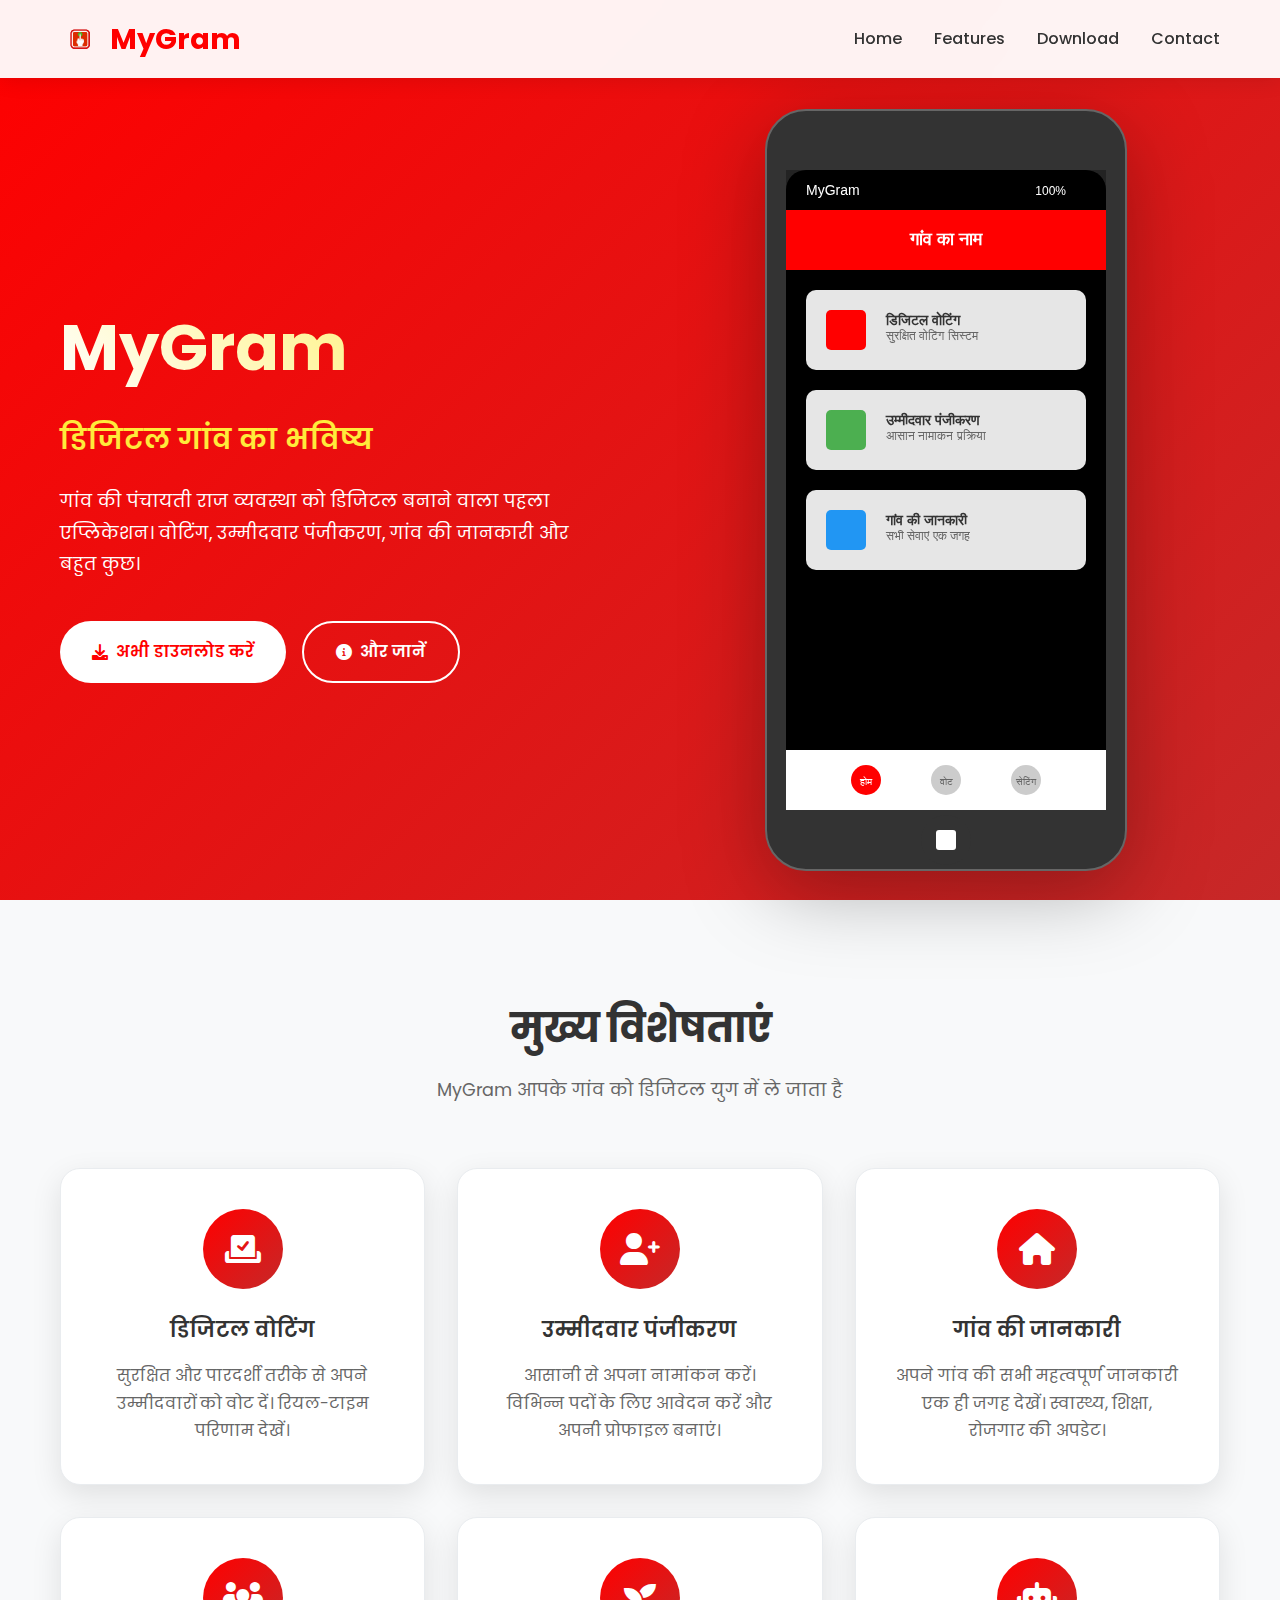
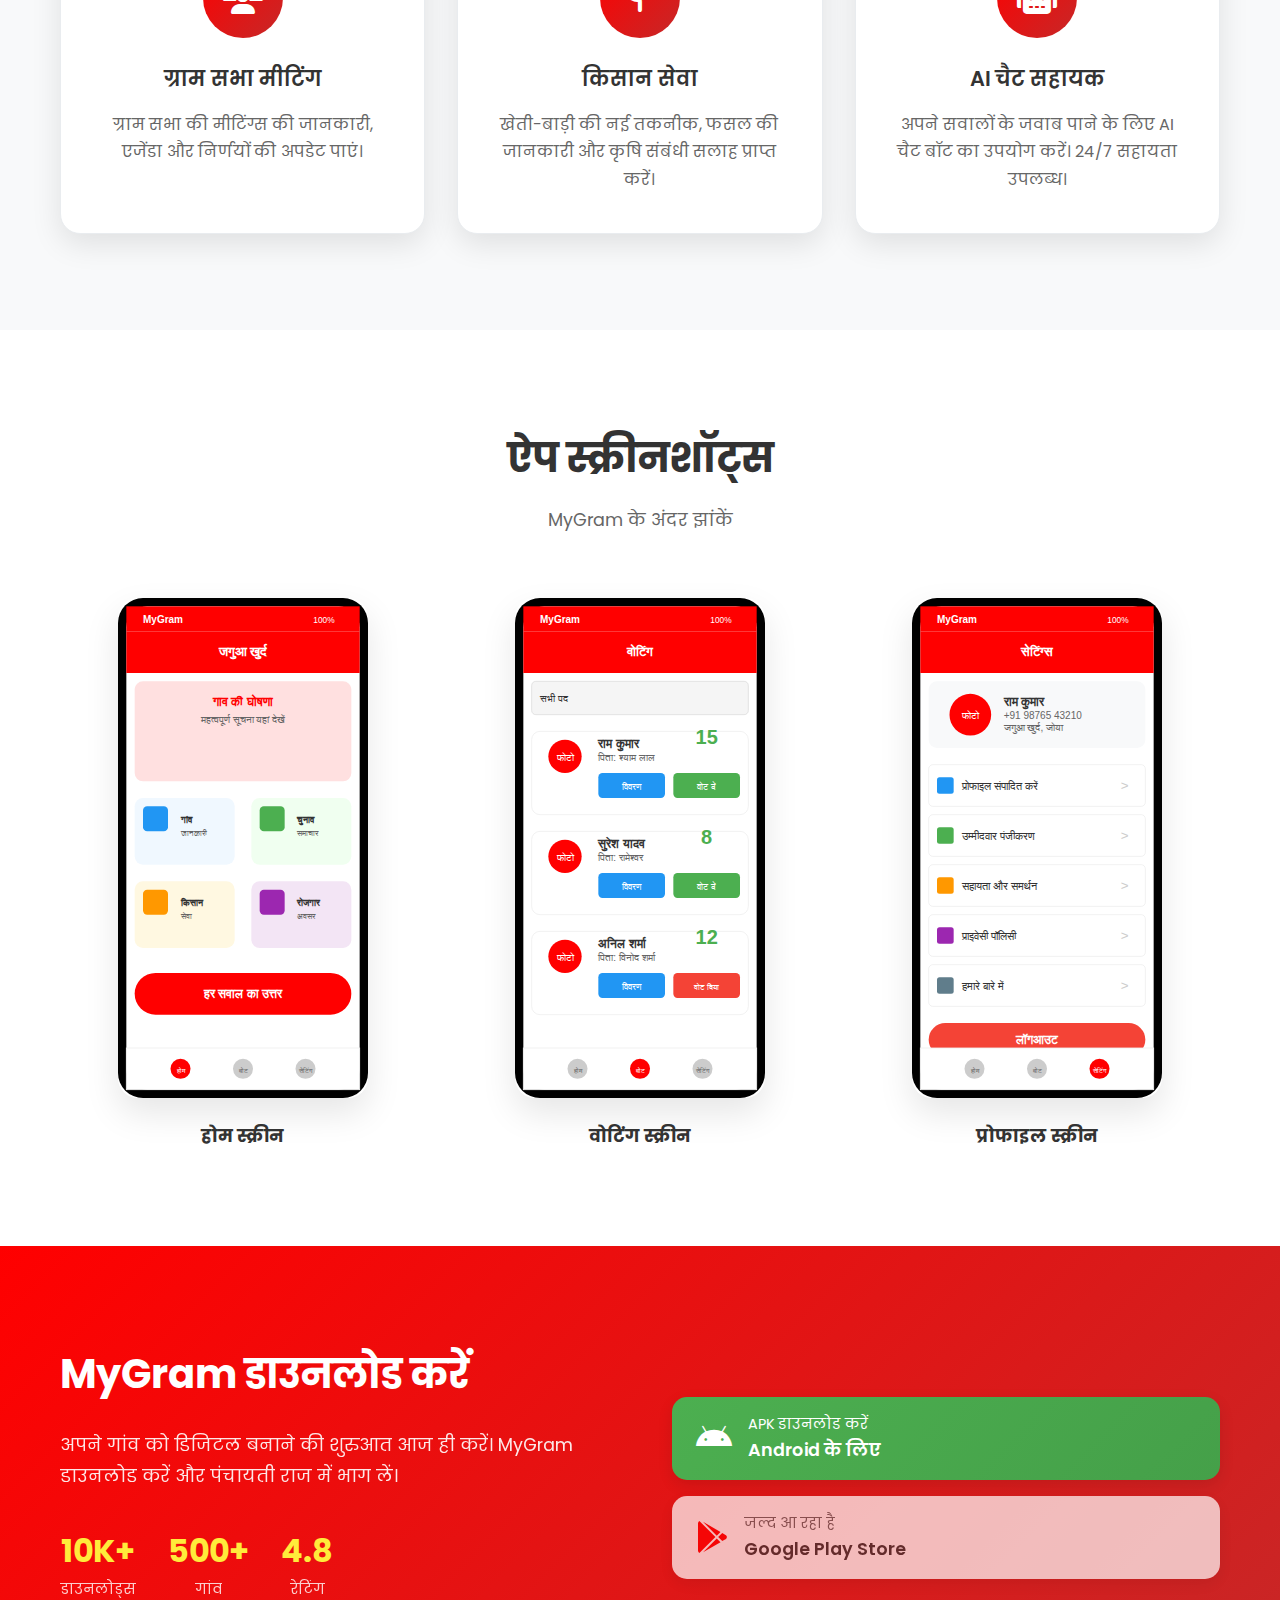
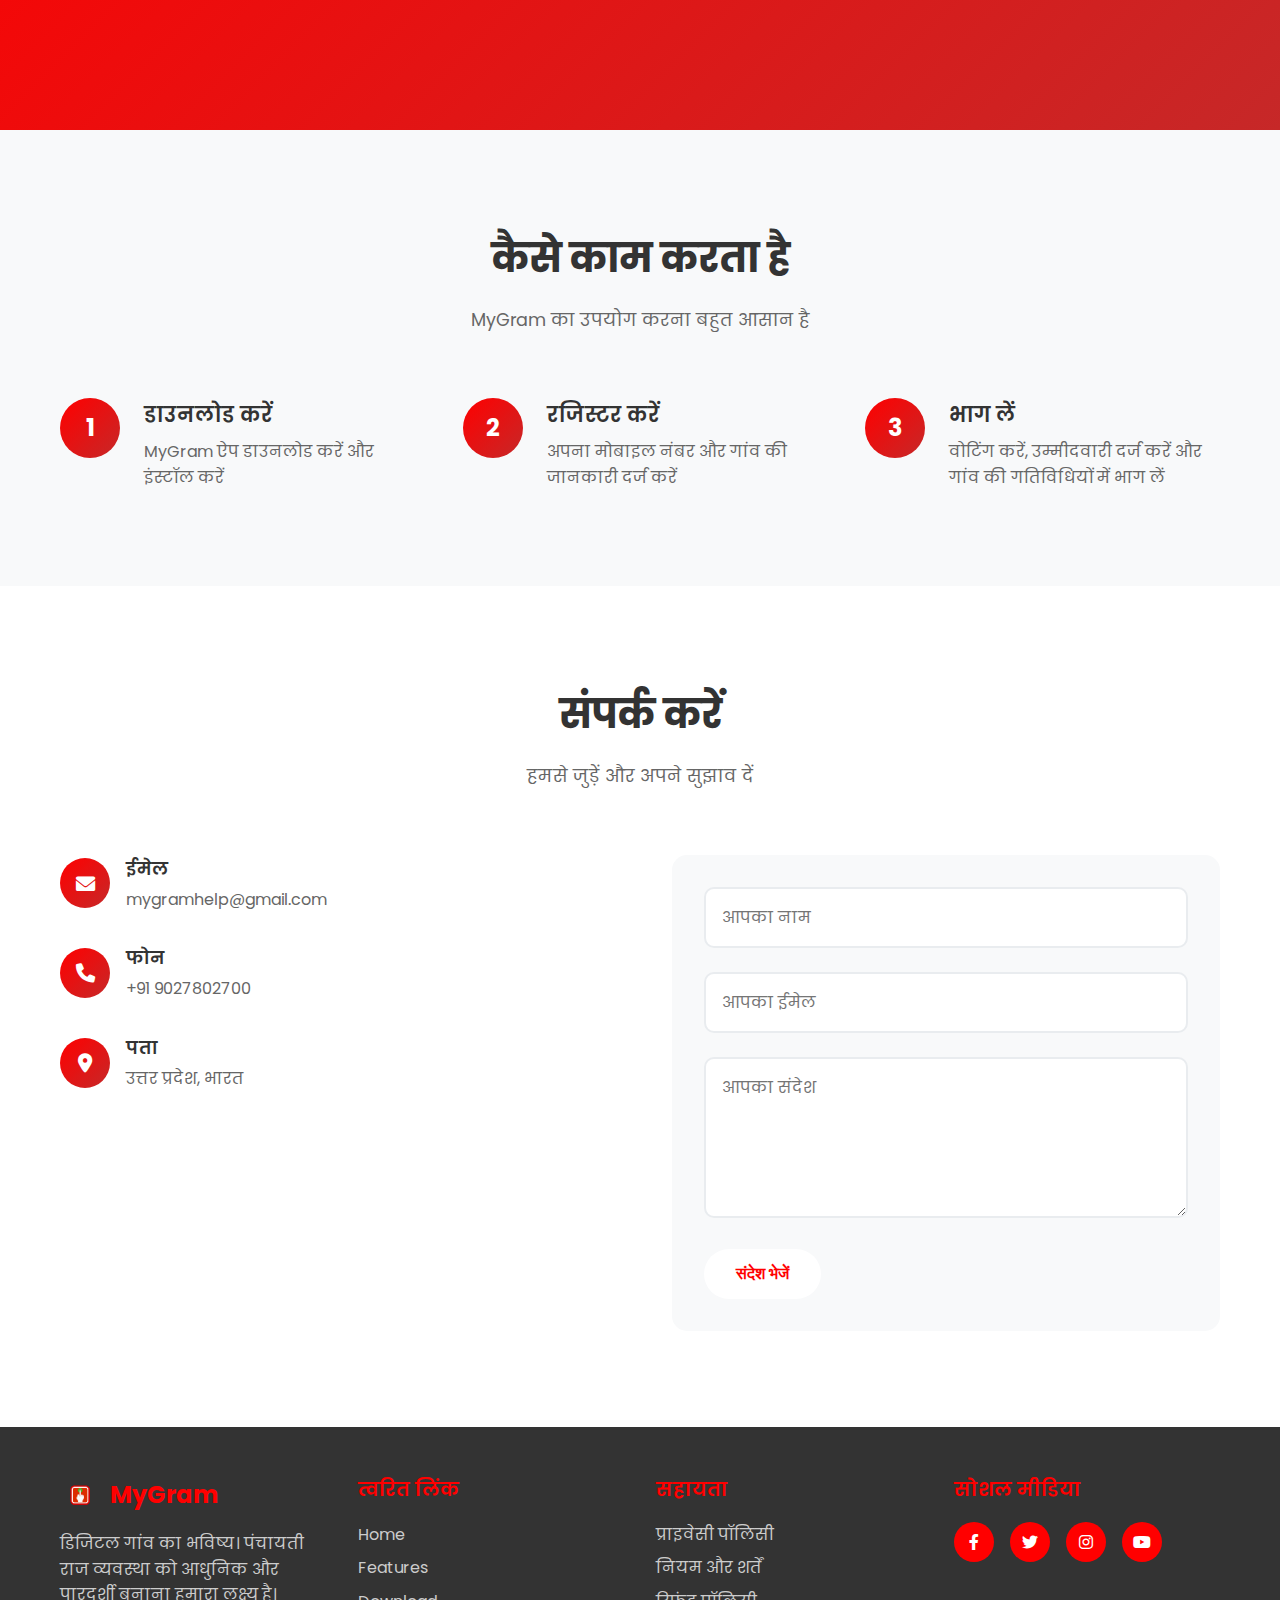
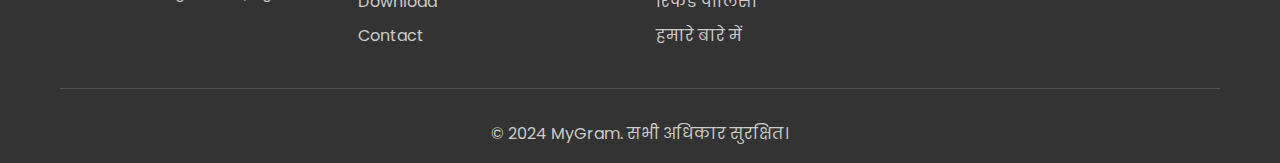
<file: index.html>
<!DOCTYPE html>
<html lang="hi">
<head>
    <meta charset="UTF-8">
    <meta name="viewport" content="width=device-width, initial-scale=1.0">
    <title>MyGram - डिजिटल गांव का भविष्य</title>
    <link rel="stylesheet" href="styles.css">
    <link href="https://cdnjs.cloudflare.com/ajax/libs/font-awesome/6.0.0/css/all.min.css" rel="stylesheet">
    <link href="https://fonts.googleapis.com/css2?family=Poppins:wght@300;400;500;600;700&display=swap" rel="stylesheet">
</head>
<body>
    <!-- Header -->
    <header class="header">
        <nav class="navbar">
            <div class="nav-container">
                <div class="nav-logo">
                    <img src="assets/logo.png" alt="MyGram Logo" class="logo-img">
                    <span class="logo-text">MyGram</span>
                </div>
                <ul class="nav-menu">
                    <li class="nav-item">
                        <a href="#home" class="nav-link">Home</a>
                    </li>
                    <li class="nav-item">
                        <a href="#features" class="nav-link">Features</a>
                    </li>
                    <li class="nav-item">
                        <a href="#download" class="nav-link">Download</a>
                    </li>
                    <li class="nav-item">
                        <a href="#contact" class="nav-link">Contact</a>
                    </li>
                </ul>
                <div class="hamburger">
                    <span class="bar"></span>
                    <span class="bar"></span>
                    <span class="bar"></span>
                </div>
            </div>
        </nav>
    </header>

    <!-- Hero Section -->
    <section id="home" class="hero">
        <div class="hero-container">
            <div class="hero-content">
                <h1 class="hero-title">MyGram</h1>
                <h2 class="hero-subtitle">डिजिटल गांव का भविष्य</h2>
                <p class="hero-description">
                    गांव की पंचायती राज व्यवस्था को डिजिटल बनाने वाला पहला एप्लिकेशन। 
                    वोटिंग, उम्मीदवार पंजीकरण, गांव की जानकारी और बहुत कुछ।
                </p>
                <div class="hero-buttons">
                    <a href="#download" class="btn btn-primary">
                        <i class="fas fa-download"></i>
                        अभी डाउनलोड करें
                    </a>
                    <a href="#features" class="btn btn-secondary">
                        <i class="fas fa-info-circle"></i>
                        और जानें
                    </a>
                </div>
            </div>
            <div class="hero-image">
                <img src="assets/phone-mockup.svg" alt="MyGram App" class="phone-mockup">
            </div>
        </div>
    </section>

    <!-- Features Section -->
    <section id="features" class="features">
        <div class="container">
            <div class="section-header">
                <h2 class="section-title">मुख्य विशेषताएं</h2>
                <p class="section-subtitle">MyGram आपके गांव को डिजिटल युग में ले जाता है</p>
            </div>
            
            <div class="features-grid">
                <div class="feature-card">
                    <div class="feature-icon">
                        <i class="fas fa-vote-yea"></i>
                    </div>
                    <h3 class="feature-title">डिजिटल वोटिंग</h3>
                    <p class="feature-description">
                        सुरक्षित और पारदर्शी तरीके से अपने उम्मीदवारों को वोट दें। 
                        रियल-टाइम परिणाम देखें।
                    </p>
                </div>

                <div class="feature-card">
                    <div class="feature-icon">
                        <i class="fas fa-user-plus"></i>
                    </div>
                    <h3 class="feature-title">उम्मीदवार पंजीकरण</h3>
                    <p class="feature-description">
                        आसानी से अपना नामांकन करें। विभिन्न पदों के लिए आवेदन करें 
                        और अपनी प्रोफाइल बनाएं।
                    </p>
                </div>

                <div class="feature-card">
                    <div class="feature-icon">
                        <i class="fas fa-home"></i>
                    </div>
                    <h3 class="feature-title">गांव की जानकारी</h3>
                    <p class="feature-description">
                        अपने गांव की सभी महत्वपूर्ण जानकारी एक ही जगह देखें। 
                        स्वास्थ्य, शिक्षा, रोजगार की अपडेट।
                    </p>
                </div>

                <div class="feature-card">
                    <div class="feature-icon">
                        <i class="fas fa-users"></i>
                    </div>
                    <h3 class="feature-title">ग्राम सभा मीटिंग</h3>
                    <p class="feature-description">
                        ग्राम सभा की मीटिंग्स की जानकारी, एजेंडा और 
                        निर्णयों की अपडेट पाएं।
                    </p>
                </div>

                <div class="feature-card">
                    <div class="feature-icon">
                        <i class="fas fa-seedling"></i>
                    </div>
                    <h3 class="feature-title">किसान सेवा</h3>
                    <p class="feature-description">
                        खेती-बाड़ी की नई तकनीक, फसल की जानकारी और 
                        कृषि संबंधी सलाह प्राप्त करें।
                    </p>
                </div>

                <div class="feature-card">
                    <div class="feature-icon">
                        <i class="fas fa-robot"></i>
                    </div>
                    <h3 class="feature-title">AI चैट सहायक</h3>
                    <p class="feature-description">
                        अपने सवालों के जवाब पाने के लिए AI चैट बॉट का 
                        उपयोग करें। 24/7 सहायता उपलब्ध।
                    </p>
                </div>
            </div>
        </div>
    </section>

    <!-- Screenshots Section -->
    <section class="screenshots">
        <div class="container">
            <div class="section-header">
                <h2 class="section-title">ऐप स्क्रीनशॉट्स</h2>
                <p class="section-subtitle">MyGram के अंदर झांकें</p>
            </div>
            
            <div class="screenshots-slider">
                <div class="screenshot-item">
                    <img src="assets/screenshot1.svg" alt="होम स्क्रीन" class="screenshot-img">
                    <h4>होम स्क्रीन</h4>
                </div>
                <div class="screenshot-item">
                    <img src="assets/screenshot2.svg" alt="वोटिंग स्क्रीन" class="screenshot-img">
                    <h4>वोटिंग स्क्रीन</h4>
                </div>
                <div class="screenshot-item">
                    <img src="assets/screenshot3.svg" alt="प्रोफाइल स्क्रीन" class="screenshot-img">
                    <h4>प्रोफाइल स्क्रीन</h4>
                </div>
            </div>
        </div>
    </section>

    <!-- Download Section -->
    <section id="download" class="download">
        <div class="container">
            <div class="download-content">
                <div class="download-text">
                    <h2 class="download-title">MyGram डाउनलोड करें</h2>
                    <p class="download-description">
                        अपने गांव को डिजिटल बनाने की शुरुआत आज ही करें। 
                        MyGram डाउनलोड करें और पंचायती राज में भाग लें।
                    </p>
                    
                    <div class="download-stats">
                        <div class="stat-item">
                            <span class="stat-number">10K+</span>
                            <span class="stat-label">डाउनलोड्स</span>
                        </div>
                        <div class="stat-item">
                            <span class="stat-number">500+</span>
                            <span class="stat-label">गांव</span>
                        </div>
                        <div class="stat-item">
                            <span class="stat-number">4.8</span>
                            <span class="stat-label">रेटिंग</span>
                        </div>
                    </div>
                </div>
                
                <div class="download-buttons">
                    <a href="assets/app-release.apk" class="download-btn apk-download" download>
                        <div class="download-icon">
                            <i class="fab fa-android"></i>
                        </div>
                        <div class="download-info">
                            <span class="download-text-small">APK डाउनलोड करें</span>
                            <span class="download-text-large">Android के लिए</span>
                        </div>
                    </a>
                    
                    <a href="#" class="download-btn playstore-btn">
                        <div class="download-icon">
                            <i class="fab fa-google-play"></i>
                        </div>
                        <div class="download-info">
                            <span class="download-text-small">जल्द आ रहा है</span>
                            <span class="download-text-large">Google Play Store</span>
                        </div>
                    </a>
                </div>
            </div>
        </div>
    </section>

    <!-- How it Works Section -->
    <section class="how-it-works">
        <div class="container">
            <div class="section-header">
                <h2 class="section-title">कैसे काम करता है</h2>
                <p class="section-subtitle">MyGram का उपयोग करना बहुत आसान है</p>
            </div>
            
            <div class="steps-container">
                <div class="step-item">
                    <div class="step-number">1</div>
                    <div class="step-content">
                        <h3>डाउनलोड करें</h3>
                        <p>MyGram ऐप डाउनलोड करें और इंस्टॉल करें</p>
                    </div>
                </div>
                
                <div class="step-item">
                    <div class="step-number">2</div>
                    <div class="step-content">
                        <h3>रजिस्टर करें</h3>
                        <p>अपना मोबाइल नंबर और गांव की जानकारी दर्ज करें</p>
                    </div>
                </div>
                
                <div class="step-item">
                    <div class="step-number">3</div>
                    <div class="step-content">
                        <h3>भाग लें</h3>
                        <p>वोटिंग करें, उम्मीदवारी दर्ज करें और गांव की गतिविधियों में भाग लें</p>
                    </div>
                </div>
            </div>
        </div>
    </section>

    <!-- Contact Section -->
    <section id="contact" class="contact">
        <div class="container">
            <div class="section-header">
                <h2 class="section-title">संपर्क करें</h2>
                <p class="section-subtitle">हमसे जुड़ें और अपने सुझाव दें</p>
            </div>
            
            <div class="contact-content">
                <div class="contact-info">
                    <div class="contact-item">
                        <div class="contact-icon">
                            <i class="fas fa-envelope"></i>
                        </div>
                        <div class="contact-details">
                            <h4>ईमेल</h4>
                            <p>mygramhelp@gmail.com</p>
                        </div>
                    </div>
                    
                    <div class="contact-item">
                        <div class="contact-icon">
                            <i class="fas fa-phone"></i>
                        </div>
                        <div class="contact-details">
                            <h4>फोन</h4>
                            <p>+91 9027802700</p>
                        </div>
                    </div>
                    
                    <div class="contact-item">
                        <div class="contact-icon">
                            <i class="fas fa-map-marker-alt"></i>
                        </div>
                        <div class="contact-details">
                            <h4>पता</h4>
                            <p>उत्तर प्रदेश, भारत</p>
                        </div>
                    </div>
                </div>
                
                <div class="contact-form">
                    <form id="contactForm">
                        <div class="form-group">
                            <input type="text" id="name" name="name" placeholder="आपका नाम" required>
                        </div>
                        <div class="form-group">
                            <input type="email" id="email" name="email" placeholder="आपका ईमेल" required>
                        </div>
                        <div class="form-group">
                            <textarea id="message" name="message" placeholder="आपका संदेश" rows="5" required></textarea>
                        </div>
                        <button type="submit" class="btn btn-primary">संदेश भेजें</button>
                    </form>
                </div>
            </div>
        </div>
    </section>

    <!-- Footer -->
    <footer class="footer">
        <div class="container">
            <div class="footer-content">
                <div class="footer-section">
                    <div class="footer-logo">
                        <img src="assets/logo.png" alt="MyGram Logo" class="footer-logo-img">
                        <span class="footer-logo-text">MyGram</span>
                    </div>
                    <p class="footer-description">
                        डिजिटल गांव का भविष्य। पंचायती राज व्यवस्था को 
                        आधुनिक और पारदर्शी बनाना हमारा लक्ष्य है।
                    </p>
                </div>
                
                <div class="footer-section">
                    <h4 class="footer-title">त्वरित लिंक</h4>
                    <ul class="footer-links">
                        <li><a href="#home">Home</a></li>
                        <li><a href="#features">Features</a></li>
                        <li><a href="#download">Download</a></li>
                        <li><a href="#contact">Contact</a></li>
                    </ul>
                </div>
                
                <div class="footer-section">
                    <h4 class="footer-title">सहायता</h4>
                    <ul class="footer-links">
                        <li><a href="privacy-policy.html">प्राइवेसी पॉलिसी</a></li>
                        <li><a href="terms-conditions.html">नियम और शर्तें</a></li>
                        <li><a href="refund-policy.html">रिफंड पॉलिसी</a></li>
                        <li><a href="about-us.html">हमारे बारे में</a></li>
                    </ul>
                </div>
                
                <div class="footer-section">
                    <h4 class="footer-title">सोशल मीडिया</h4>
                    <div class="social-links">
                        <a href="#" class="social-link">
                            <i class="fab fa-facebook-f"></i>
                        </a>
                        <a href="#" class="social-link">
                            <i class="fab fa-twitter"></i>
                        </a>
                        <a href="#" class="social-link">
                            <i class="fab fa-instagram"></i>
                        </a>
                        <a href="#" class="social-link">
                            <i class="fab fa-youtube"></i>
                        </a>
                    </div>
                </div>
            </div>
            
            <div class="footer-bottom">
                <p>&copy; 2024 MyGram. सभी अधिकार सुरक्षित।</p>
            </div>
        </div>
    </footer>

    <script src="script.js"></script>
</body>
</html>
</file>
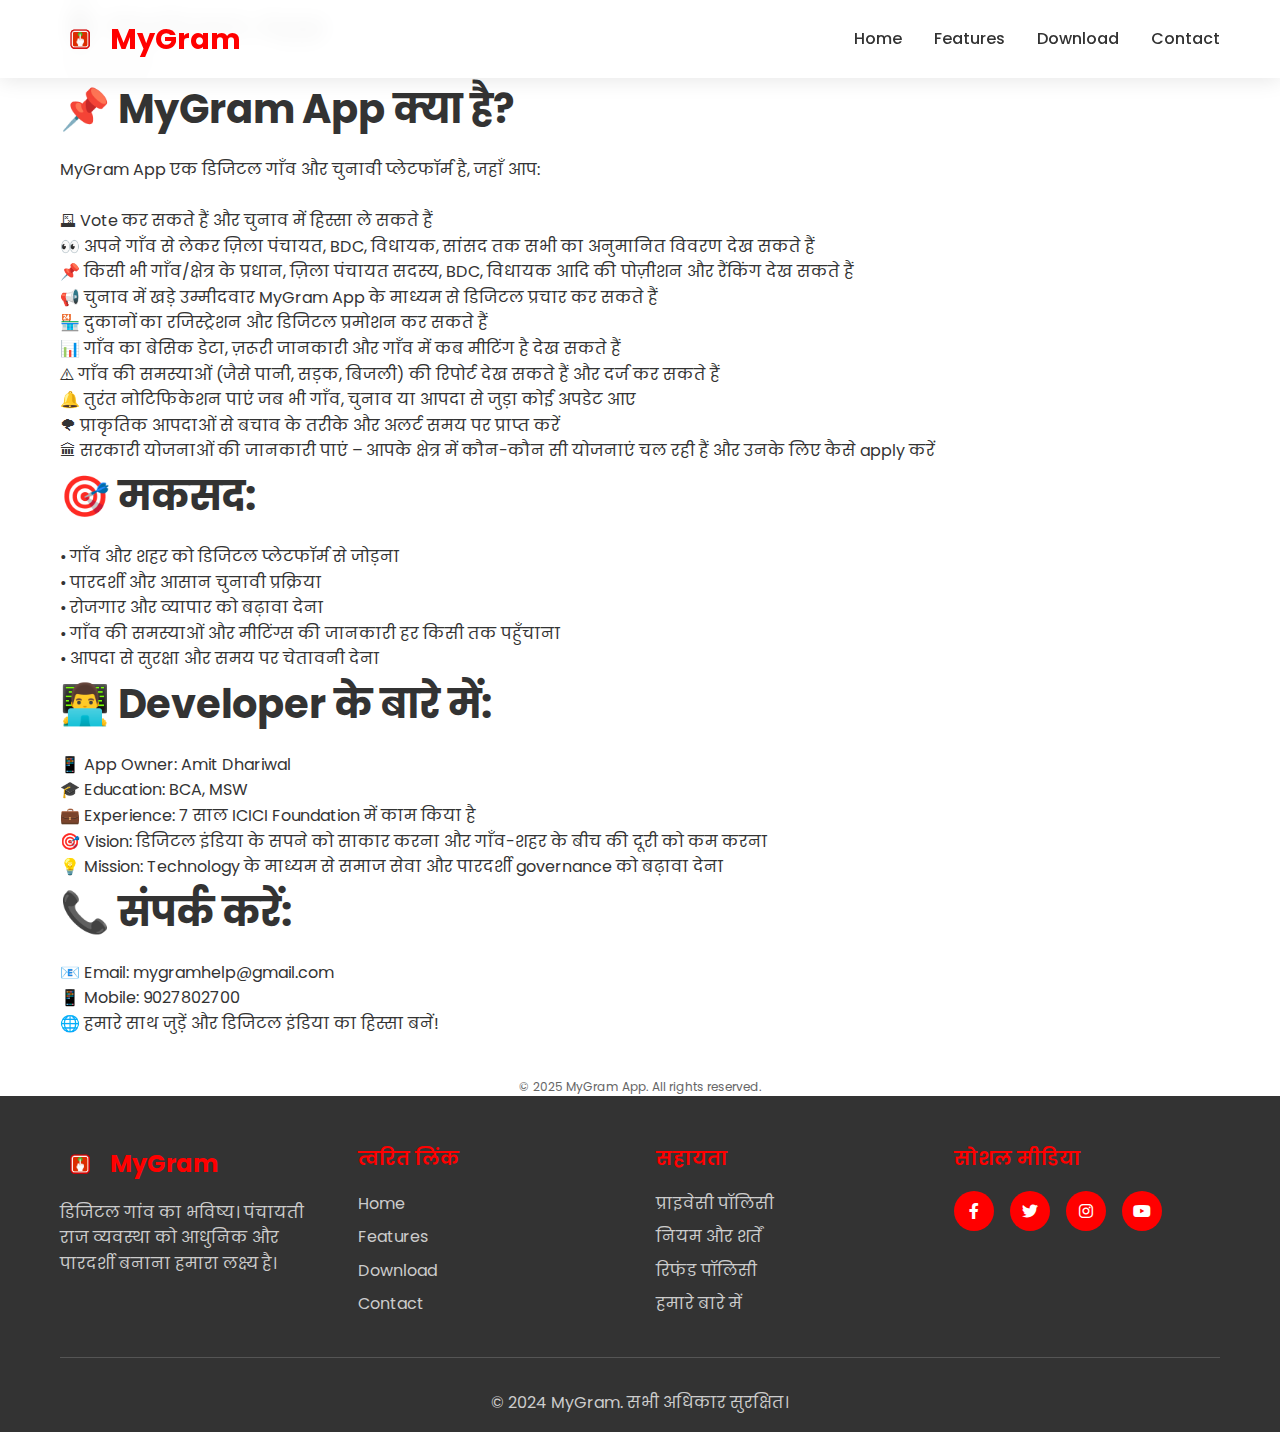
<file: about-us.html>
<!DOCTYPE html>
<html lang="hi">
<head>
    <meta charset="UTF-8">
    <meta name="viewport" content="width=device-width, initial-scale=1.0">
    <title>About Us - MyGram</title>
    <link rel="stylesheet" href="styles.css">
    <link href="https://cdnjs.cloudflare.com/ajax/libs/font-awesome/6.0.0/css/all.min.css" rel="stylesheet">
    <link href="https://fonts.googleapis.com/css2?family=Poppins:wght@300;400;500;600;700&display=swap" rel="stylesheet">
</head>
<body>
    <!-- Header -->
    <header class="header">
        <nav class="navbar">
            <div class="nav-container">
                <div class="nav-logo">
                    <img src="assets/logo.png" alt="MyGram Logo" class="logo-img">
                    <span class="logo-text">MyGram</span>
                </div>
                <ul class="nav-menu">
                    <li class="nav-item">
                        <a href="index.html" class="nav-link">Home</a>
                    </li>
                    <li class="nav-item">
                        <a href="index.html#features" class="nav-link">Features</a>
                    </li>
                    <li class="nav-item">
                        <a href="index.html#download" class="nav-link">Download</a>
                    </li>
                    <li class="nav-item">
                        <a href="index.html#contact" class="nav-link">Contact</a>
                    </li>
                </ul>
                <div class="hamburger">
                    <span class="bar"></span>
                    <span class="bar"></span>
                    <span class="bar"></span>
                </div>
            </div>
        </nav>
    </header>

    <!-- About Us Content -->
    <section class="policy-section">
        <div class="container">
            <div class="policy-content">
                <h1 class="policy-title">📱 MyGram App</h1>
                <p class="policy-intro">Version 1.0.0</p>

                <div class="policy-section-item">
                    <h2 class="section-title">📌 MyGram App क्या है?</h2>
                    <div class="section-content">
                        <p>MyGram App एक डिजिटल गाँव और चुनावी प्लेटफॉर्म है, जहाँ आप:</p>
                        <br>
                        <p>🗳 Vote कर सकते हैं और चुनाव में हिस्सा ले सकते हैं</p>
                        <p>👀 अपने गाँव से लेकर ज़िला पंचायत, BDC, विधायक, सांसद तक सभी का अनुमानित विवरण देख सकते हैं</p>
                        <p>📌 किसी भी गाँव/क्षेत्र के प्रधान, ज़िला पंचायत सदस्य, BDC, विधायक आदि की पोज़ीशन और रैंकिंग देख सकते हैं</p>
                        <p>📢 चुनाव में खड़े उम्मीदवार MyGram App के माध्यम से डिजिटल प्रचार कर सकते हैं</p>
                        <p>🏪 दुकानों का रजिस्ट्रेशन और डिजिटल प्रमोशन कर सकते हैं</p>
                        <p>📊 गाँव का बेसिक डेटा, ज़रूरी जानकारी और गाँव में कब मीटिंग है देख सकते हैं</p>
                        <p>⚠ गाँव की समस्याओं (जैसे पानी, सड़क, बिजली) की रिपोर्ट देख सकते हैं और दर्ज कर सकते हैं</p>
                        <p>🔔 तुरंत नोटिफिकेशन पाएं जब भी गाँव, चुनाव या आपदा से जुड़ा कोई अपडेट आए</p>
                        <p>🌪 प्राकृतिक आपदाओं से बचाव के तरीके और अलर्ट समय पर प्राप्त करें</p>
                        <p>🏛 सरकारी योजनाओं की जानकारी पाएं – आपके क्षेत्र में कौन-कौन सी योजनाएं चल रही हैं और उनके लिए कैसे apply करें</p>
                    </div>
                </div>

                <div class="policy-section-item">
                    <h2 class="section-title">🎯 मकसद:</h2>
                    <div class="section-content">
                        <p>• गाँव और शहर को डिजिटल प्लेटफॉर्म से जोड़ना</p>
                        <p>• पारदर्शी और आसान चुनावी प्रक्रिया</p>
                        <p>• रोजगार और व्यापार को बढ़ावा देना</p>
                        <p>• गाँव की समस्याओं और मीटिंग्स की जानकारी हर किसी तक पहुँचाना</p>
                        <p>• आपदा से सुरक्षा और समय पर चेतावनी देना</p>
                    </div>
                </div>

                <div class="policy-section-item">
                    <h2 class="section-title">👨‍💻 Developer के बारे में:</h2>
                    <div class="section-content">
                        <p>📱 App Owner: Amit Dhariwal</p>
                        <p>🎓 Education: BCA, MSW</p>
                        <p>💼 Experience: 7 साल ICICI Foundation में काम किया है</p>
                        <p>🎯 Vision: डिजिटल इंडिया के सपने को साकार करना और गाँव-शहर के बीच की दूरी को कम करना</p>
                        <p>💡 Mission: Technology के माध्यम से समाज सेवा और पारदर्शी governance को बढ़ावा देना</p>
                    </div>
                </div>

                <div class="policy-section-item">
                    <h2 class="section-title">📞 संपर्क करें:</h2>
                    <div class="section-content">
                        <p>📧 Email: mygramhelp@gmail.com</p>
                        <p>📱 Mobile: 9027802700</p>
                        <p>🌐 हमारे साथ जुड़ें और डिजिटल इंडिया का हिस्सा बनें!</p>
                    </div>
                </div>

                <div class="policy-section-item">
                    <div class="section-content" style="text-align: center; color: #666; font-size: 12px; margin-top: 40px;">
                        <p>© 2025 MyGram App. All rights reserved.</p>
                    </div>
                </div>
            </div>
        </div>
    </section>

    <!-- Footer -->
    <footer class="footer">
        <div class="container">
            <div class="footer-content">
                <div class="footer-section">
                    <div class="footer-logo">
                        <img src="assets/logo.png" alt="MyGram Logo" class="footer-logo-img">
                        <span class="footer-logo-text">MyGram</span>
                    </div>
                    <p class="footer-description">
                        डिजिटल गांव का भविष्य। पंचायती राज व्यवस्था को 
                        आधुनिक और पारदर्शी बनाना हमारा लक्ष्य है।
                    </p>
                </div>
                
                <div class="footer-section">
                    <h4 class="footer-title">त्वरित लिंक</h4>
                    <ul class="footer-links">
                        <li><a href="index.html">Home</a></li>
                        <li><a href="index.html#features">Features</a></li>
                        <li><a href="index.html#download">Download</a></li>
                        <li><a href="index.html#contact">Contact</a></li>
                    </ul>
                </div>
                
                <div class="footer-section">
                    <h4 class="footer-title">सहायता</h4>
                    <ul class="footer-links">
                        <li><a href="privacy-policy.html">प्राइवेसी पॉलिसी</a></li>
                        <li><a href="terms-conditions.html">नियम और शर्तें</a></li>
                        <li><a href="refund-policy.html">रिफंड पॉलिसी</a></li>
                        <li><a href="about-us.html">हमारे बारे में</a></li>
                    </ul>
                </div>
                
                <div class="footer-section">
                    <h4 class="footer-title">सोशल मीडिया</h4>
                    <div class="social-links">
                        <a href="#" class="social-link">
                            <i class="fab fa-facebook-f"></i>
                        </a>
                        <a href="#" class="social-link">
                            <i class="fab fa-twitter"></i>
                        </a>
                        <a href="#" class="social-link">
                            <i class="fab fa-instagram"></i>
                        </a>
                        <a href="#" class="social-link">
                            <i class="fab fa-youtube"></i>
                        </a>
                    </div>
                </div>
            </div>
            
            <div class="footer-bottom">
                <p>&copy; 2024 MyGram. सभी अधिकार सुरक्षित।</p>
            </div>
        </div>
    </footer>

    <script src="script.js"></script>
</body>
</html>
</file>
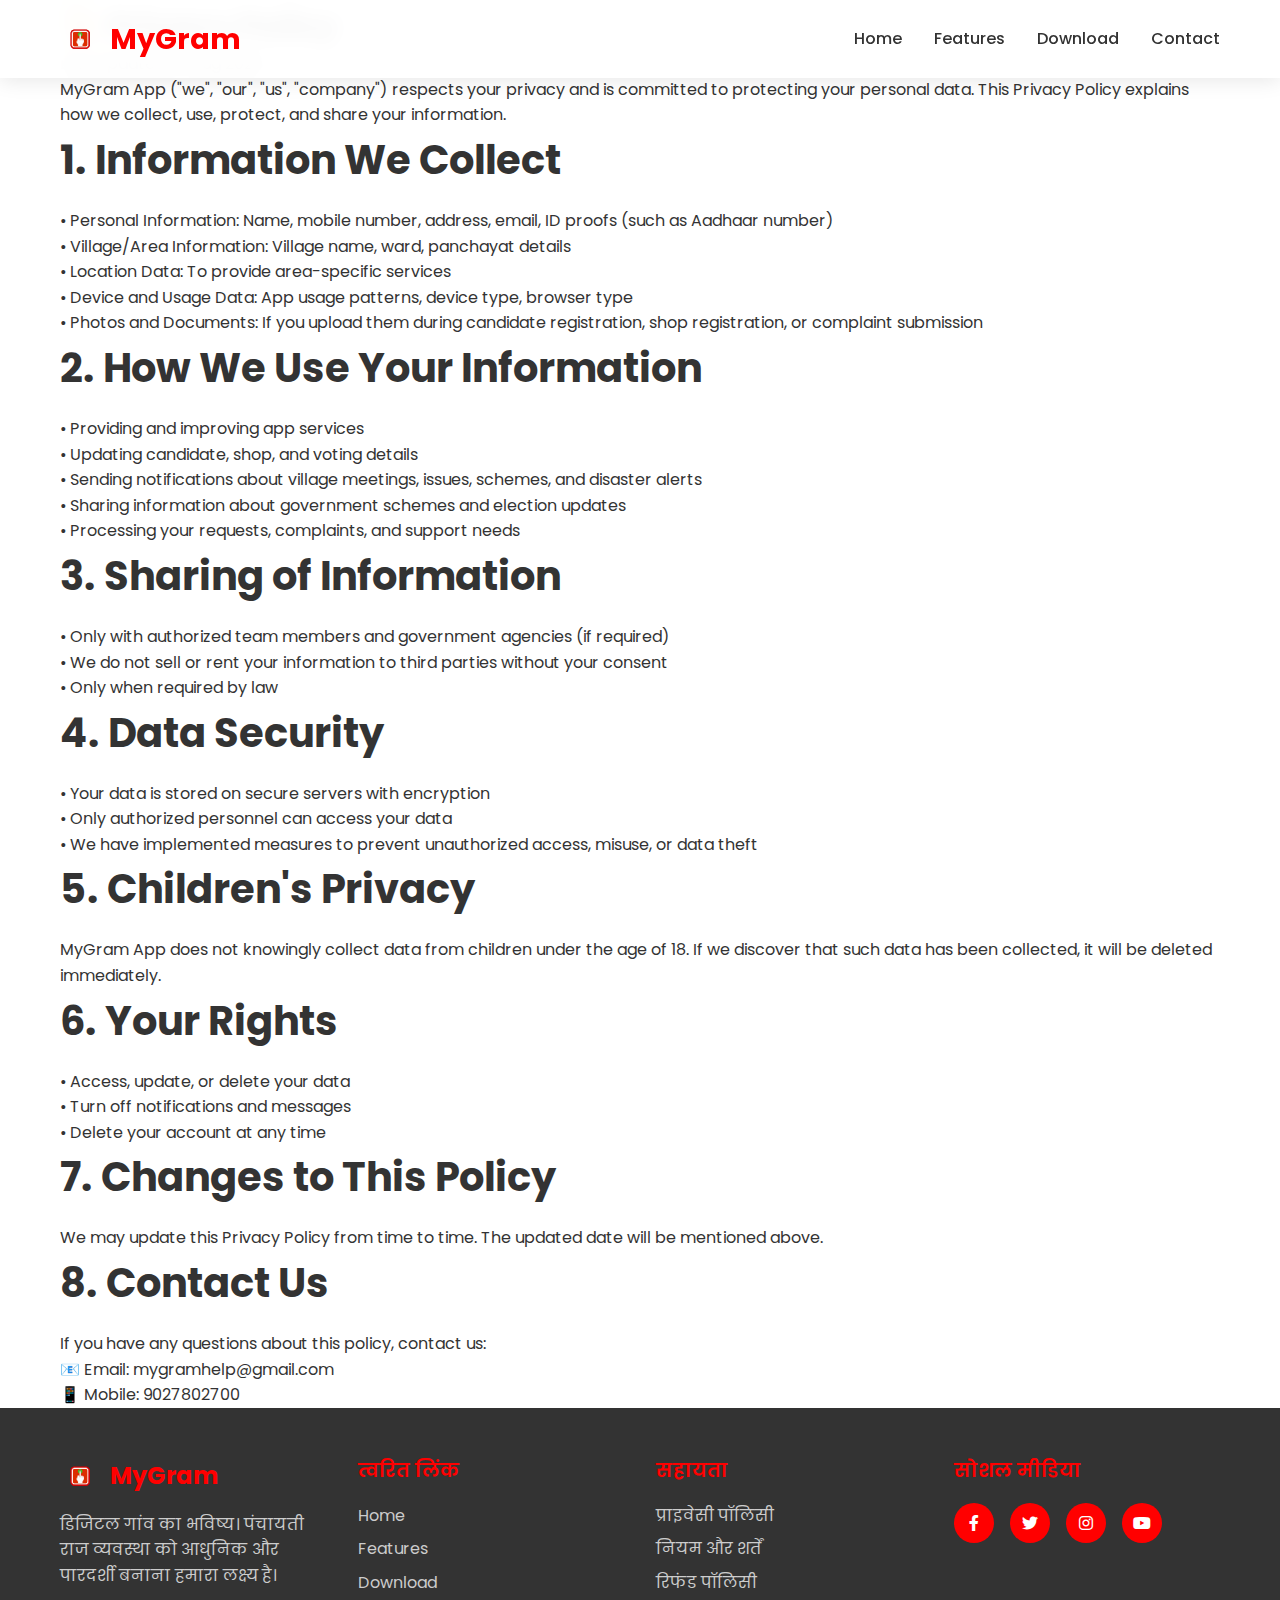
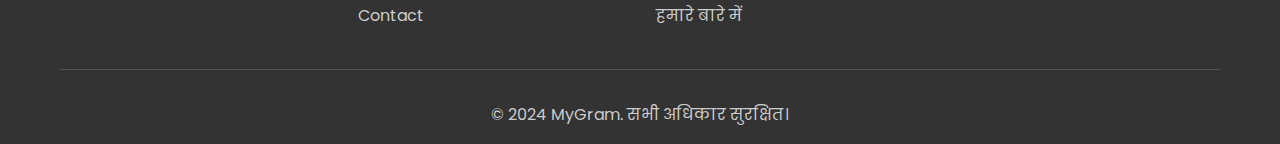
<file: privacy-policy.html>
<!DOCTYPE html>
<html lang="hi">
<head>
    <meta charset="UTF-8">
    <meta name="viewport" content="width=device-width, initial-scale=1.0">
    <title>Privacy Policy - MyGram</title>
    <link rel="stylesheet" href="styles.css">
    <link href="https://cdnjs.cloudflare.com/ajax/libs/font-awesome/6.0.0/css/all.min.css" rel="stylesheet">
    <link href="https://fonts.googleapis.com/css2?family=Poppins:wght@300;400;500;600;700&display=swap" rel="stylesheet">
</head>
<body>
    <!-- Header -->
    <header class="header">
        <nav class="navbar">
            <div class="nav-container">
                <div class="nav-logo">
                    <img src="assets/logo.png" alt="MyGram Logo" class="logo-img">
                    <span class="logo-text">MyGram</span>
                </div>
                <ul class="nav-menu">
                    <li class="nav-item">
                        <a href="index.html" class="nav-link">Home</a>
                    </li>
                    <li class="nav-item">
                        <a href="index.html#features" class="nav-link">Features</a>
                    </li>
                    <li class="nav-item">
                        <a href="index.html#download" class="nav-link">Download</a>
                    </li>
                    <li class="nav-item">
                        <a href="index.html#contact" class="nav-link">Contact</a>
                    </li>
                </ul>
                <div class="hamburger">
                    <span class="bar"></span>
                    <span class="bar"></span>
                    <span class="bar"></span>
                </div>
            </div>
        </nav>
    </header>

    <!-- Privacy Policy Content -->
    <section class="policy-section">
        <div class="container">
            <div class="policy-content">
                <h1 class="policy-title">📜 Privacy Policy</h1>
                <p class="policy-intro">Last Updated: 16 Aug 2025</p>
                <p class="policy-intro">MyGram App ("we", "our", "us", "company") respects your privacy and is committed to protecting your personal data. This Privacy Policy explains how we collect, use, protect, and share your information.</p>

                <div class="policy-section-item">
                    <h2 class="section-title">1. Information We Collect</h2>
                    <div class="section-content">
                        <p>• Personal Information: Name, mobile number, address, email, ID proofs (such as Aadhaar number)</p>
                        <p>• Village/Area Information: Village name, ward, panchayat details</p>
                        <p>• Location Data: To provide area-specific services</p>
                        <p>• Device and Usage Data: App usage patterns, device type, browser type</p>
                        <p>• Photos and Documents: If you upload them during candidate registration, shop registration, or complaint submission</p>
                    </div>
                </div>

                <div class="policy-section-item">
                    <h2 class="section-title">2. How We Use Your Information</h2>
                    <div class="section-content">
                        <p>• Providing and improving app services</p>
                        <p>• Updating candidate, shop, and voting details</p>
                        <p>• Sending notifications about village meetings, issues, schemes, and disaster alerts</p>
                        <p>• Sharing information about government schemes and election updates</p>
                        <p>• Processing your requests, complaints, and support needs</p>
                    </div>
                </div>

                <div class="policy-section-item">
                    <h2 class="section-title">3. Sharing of Information</h2>
                    <div class="section-content">
                        <p>• Only with authorized team members and government agencies (if required)</p>
                        <p>• We do not sell or rent your information to third parties without your consent</p>
                        <p>• Only when required by law</p>
                    </div>
                </div>

                <div class="policy-section-item">
                    <h2 class="section-title">4. Data Security</h2>
                    <div class="section-content">
                        <p>• Your data is stored on secure servers with encryption</p>
                        <p>• Only authorized personnel can access your data</p>
                        <p>• We have implemented measures to prevent unauthorized access, misuse, or data theft</p>
                    </div>
                </div>

                <div class="policy-section-item">
                    <h2 class="section-title">5. Children's Privacy</h2>
                    <div class="section-content">
                        <p>MyGram App does not knowingly collect data from children under the age of 18. If we discover that such data has been collected, it will be deleted immediately.</p>
                    </div>
                </div>

                <div class="policy-section-item">
                    <h2 class="section-title">6. Your Rights</h2>
                    <div class="section-content">
                        <p>• Access, update, or delete your data</p>
                        <p>• Turn off notifications and messages</p>
                        <p>• Delete your account at any time</p>
                    </div>
                </div>

                <div class="policy-section-item">
                    <h2 class="section-title">7. Changes to This Policy</h2>
                    <div class="section-content">
                        <p>We may update this Privacy Policy from time to time. The updated date will be mentioned above.</p>
                    </div>
                </div>

                <div class="policy-section-item">
                    <h2 class="section-title">8. Contact Us</h2>
                    <div class="section-content">
                        <p>If you have any questions about this policy, contact us:</p>
                        <p>📧 Email: mygramhelp@gmail.com</p>
                        <p>📱 Mobile: 9027802700</p>
                    </div>
                </div>
            </div>
        </div>
    </section>

    <!-- Footer -->
    <footer class="footer">
        <div class="container">
            <div class="footer-content">
                <div class="footer-section">
                    <div class="footer-logo">
                        <img src="assets/logo.png" alt="MyGram Logo" class="footer-logo-img">
                        <span class="footer-logo-text">MyGram</span>
                    </div>
                    <p class="footer-description">
                        डिजिटल गांव का भविष्य। पंचायती राज व्यवस्था को 
                        आधुनिक और पारदर्शी बनाना हमारा लक्ष्य है।
                    </p>
                </div>
                
                <div class="footer-section">
                    <h4 class="footer-title">त्वरित लिंक</h4>
                    <ul class="footer-links">
                        <li><a href="index.html">Home</a></li>
                        <li><a href="index.html#features">Features</a></li>
                        <li><a href="index.html#download">Download</a></li>
                        <li><a href="index.html#contact">Contact</a></li>
                    </ul>
                </div>
                
                <div class="footer-section">
                    <h4 class="footer-title">सहायता</h4>
                    <ul class="footer-links">
                        <li><a href="privacy-policy.html">प्राइवेसी पॉलिसी</a></li>
                        <li><a href="terms-conditions.html">नियम और शर्तें</a></li>
                        <li><a href="refund-policy.html">रिफंड पॉलिसी</a></li>
                        <li><a href="about-us.html">हमारे बारे में</a></li>
                    </ul>
                </div>
                
                <div class="footer-section">
                    <h4 class="footer-title">सोशल मीडिया</h4>
                    <div class="social-links">
                        <a href="#" class="social-link">
                            <i class="fab fa-facebook-f"></i>
                        </a>
                        <a href="#" class="social-link">
                            <i class="fab fa-twitter"></i>
                        </a>
                        <a href="#" class="social-link">
                            <i class="fab fa-instagram"></i>
                        </a>
                        <a href="#" class="social-link">
                            <i class="fab fa-youtube"></i>
                        </a>
                    </div>
                </div>
            </div>
            
            <div class="footer-bottom">
                <p>&copy; 2024 MyGram. सभी अधिकार सुरक्षित।</p>
            </div>
        </div>
    </footer>

    <script src="script.js"></script>
</body>
</html>
</file>
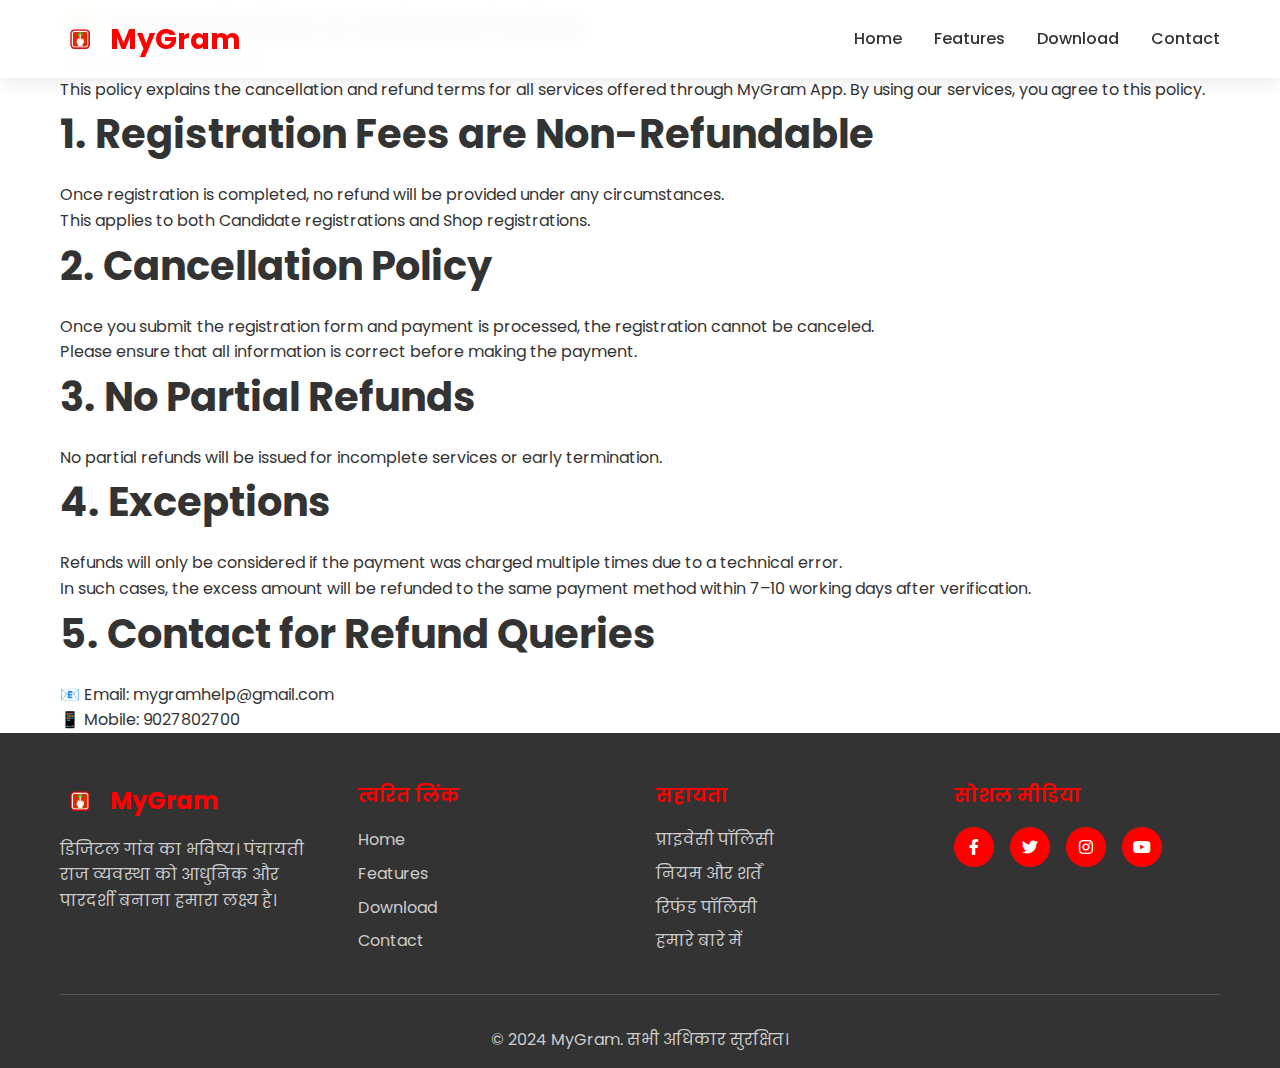
<file: refund-policy.html>
<!DOCTYPE html>
<html lang="hi">
<head>
    <meta charset="UTF-8">
    <meta name="viewport" content="width=device-width, initial-scale=1.0">
    <title>Refund Policy - MyGram</title>
    <link rel="stylesheet" href="styles.css">
    <link href="https://cdnjs.cloudflare.com/ajax/libs/font-awesome/6.0.0/css/all.min.css" rel="stylesheet">
    <link href="https://fonts.googleapis.com/css2?family=Poppins:wght@300;400;500;600;700&display=swap" rel="stylesheet">
</head>
<body>
    <!-- Header -->
    <header class="header">
        <nav class="navbar">
            <div class="nav-container">
                <div class="nav-logo">
                    <img src="assets/logo.png" alt="MyGram Logo" class="logo-img">
                    <span class="logo-text">MyGram</span>
                </div>
                <ul class="nav-menu">
                    <li class="nav-item">
                        <a href="index.html" class="nav-link">Home</a>
                    </li>
                    <li class="nav-item">
                        <a href="index.html#features" class="nav-link">Features</a>
                    </li>
                    <li class="nav-item">
                        <a href="index.html#download" class="nav-link">Download</a>
                    </li>
                    <li class="nav-item">
                        <a href="index.html#contact" class="nav-link">Contact</a>
                    </li>
                </ul>
                <div class="hamburger">
                    <span class="bar"></span>
                    <span class="bar"></span>
                    <span class="bar"></span>
                </div>
            </div>
        </nav>
    </header>

    <!-- Refund Policy Content -->
    <section class="policy-section">
        <div class="container">
            <div class="policy-content">
                <h1 class="policy-title">💳 Cancellation & Refund Policy</h1>
                <p class="policy-intro">Last Updated: 18 Aug 2025</p>
                <p class="policy-intro">This policy explains the cancellation and refund terms for all services offered through MyGram App. By using our services, you agree to this policy.</p>

                <div class="policy-section-item">
                    <h2 class="section-title">1. Registration Fees are Non-Refundable</h2>
                    <div class="section-content">
                        <p>Once registration is completed, no refund will be provided under any circumstances.</p>
                        <p>This applies to both Candidate registrations and Shop registrations.</p>
                    </div>
                </div>

                <div class="policy-section-item">
                    <h2 class="section-title">2. Cancellation Policy</h2>
                    <div class="section-content">
                        <p>Once you submit the registration form and payment is processed, the registration cannot be canceled.</p>
                        <p>Please ensure that all information is correct before making the payment.</p>
                    </div>
                </div>

                <div class="policy-section-item">
                    <h2 class="section-title">3. No Partial Refunds</h2>
                    <div class="section-content">
                        <p>No partial refunds will be issued for incomplete services or early termination.</p>
                    </div>
                </div>

                <div class="policy-section-item">
                    <h2 class="section-title">4. Exceptions</h2>
                    <div class="section-content">
                        <p>Refunds will only be considered if the payment was charged multiple times due to a technical error.</p>
                        <p>In such cases, the excess amount will be refunded to the same payment method within 7–10 working days after verification.</p>
                    </div>
                </div>

                <div class="policy-section-item">
                    <h2 class="section-title">5. Contact for Refund Queries</h2>
                    <div class="section-content">
                        <p>📧 Email: mygramhelp@gmail.com</p>
                        <p>📱 Mobile: 9027802700</p>
                    </div>
                </div>
            </div>
        </div>
    </section>

    <!-- Footer -->
    <footer class="footer">
        <div class="container">
            <div class="footer-content">
                <div class="footer-section">
                    <div class="footer-logo">
                        <img src="assets/logo.png" alt="MyGram Logo" class="footer-logo-img">
                        <span class="footer-logo-text">MyGram</span>
                    </div>
                    <p class="footer-description">
                        डिजिटल गांव का भविष्य। पंचायती राज व्यवस्था को 
                        आधुनिक और पारदर्शी बनाना हमारा लक्ष्य है।
                    </p>
                </div>
                
                <div class="footer-section">
                    <h4 class="footer-title">त्वरित लिंक</h4>
                    <ul class="footer-links">
                        <li><a href="index.html">Home</a></li>
                        <li><a href="index.html#features">Features</a></li>
                        <li><a href="index.html#download">Download</a></li>
                        <li><a href="index.html#contact">Contact</a></li>
                    </ul>
                </div>
                
                <div class="footer-section">
                    <h4 class="footer-title">सहायता</h4>
                    <ul class="footer-links">
                        <li><a href="privacy-policy.html">प्राइवेसी पॉलिसी</a></li>
                        <li><a href="terms-conditions.html">नियम और शर्तें</a></li>
                        <li><a href="refund-policy.html">रिफंड पॉलिसी</a></li>
                        <li><a href="about-us.html">हमारे बारे में</a></li>
                    </ul>
                </div>
                
                <div class="footer-section">
                    <h4 class="footer-title">सोशल मीडिया</h4>
                    <div class="social-links">
                        <a href="#" class="social-link">
                            <i class="fab fa-facebook-f"></i>
                        </a>
                        <a href="#" class="social-link">
                            <i class="fab fa-twitter"></i>
                        </a>
                        <a href="#" class="social-link">
                            <i class="fab fa-instagram"></i>
                        </a>
                        <a href="#" class="social-link">
                            <i class="fab fa-youtube"></i>
                        </a>
                    </div>
                </div>
            </div>
            
            <div class="footer-bottom">
                <p>&copy; 2024 MyGram. सभी अधिकार सुरक्षित।</p>
            </div>
        </div>
    </footer>

    <script src="script.js"></script>
</body>
</html>
</file>
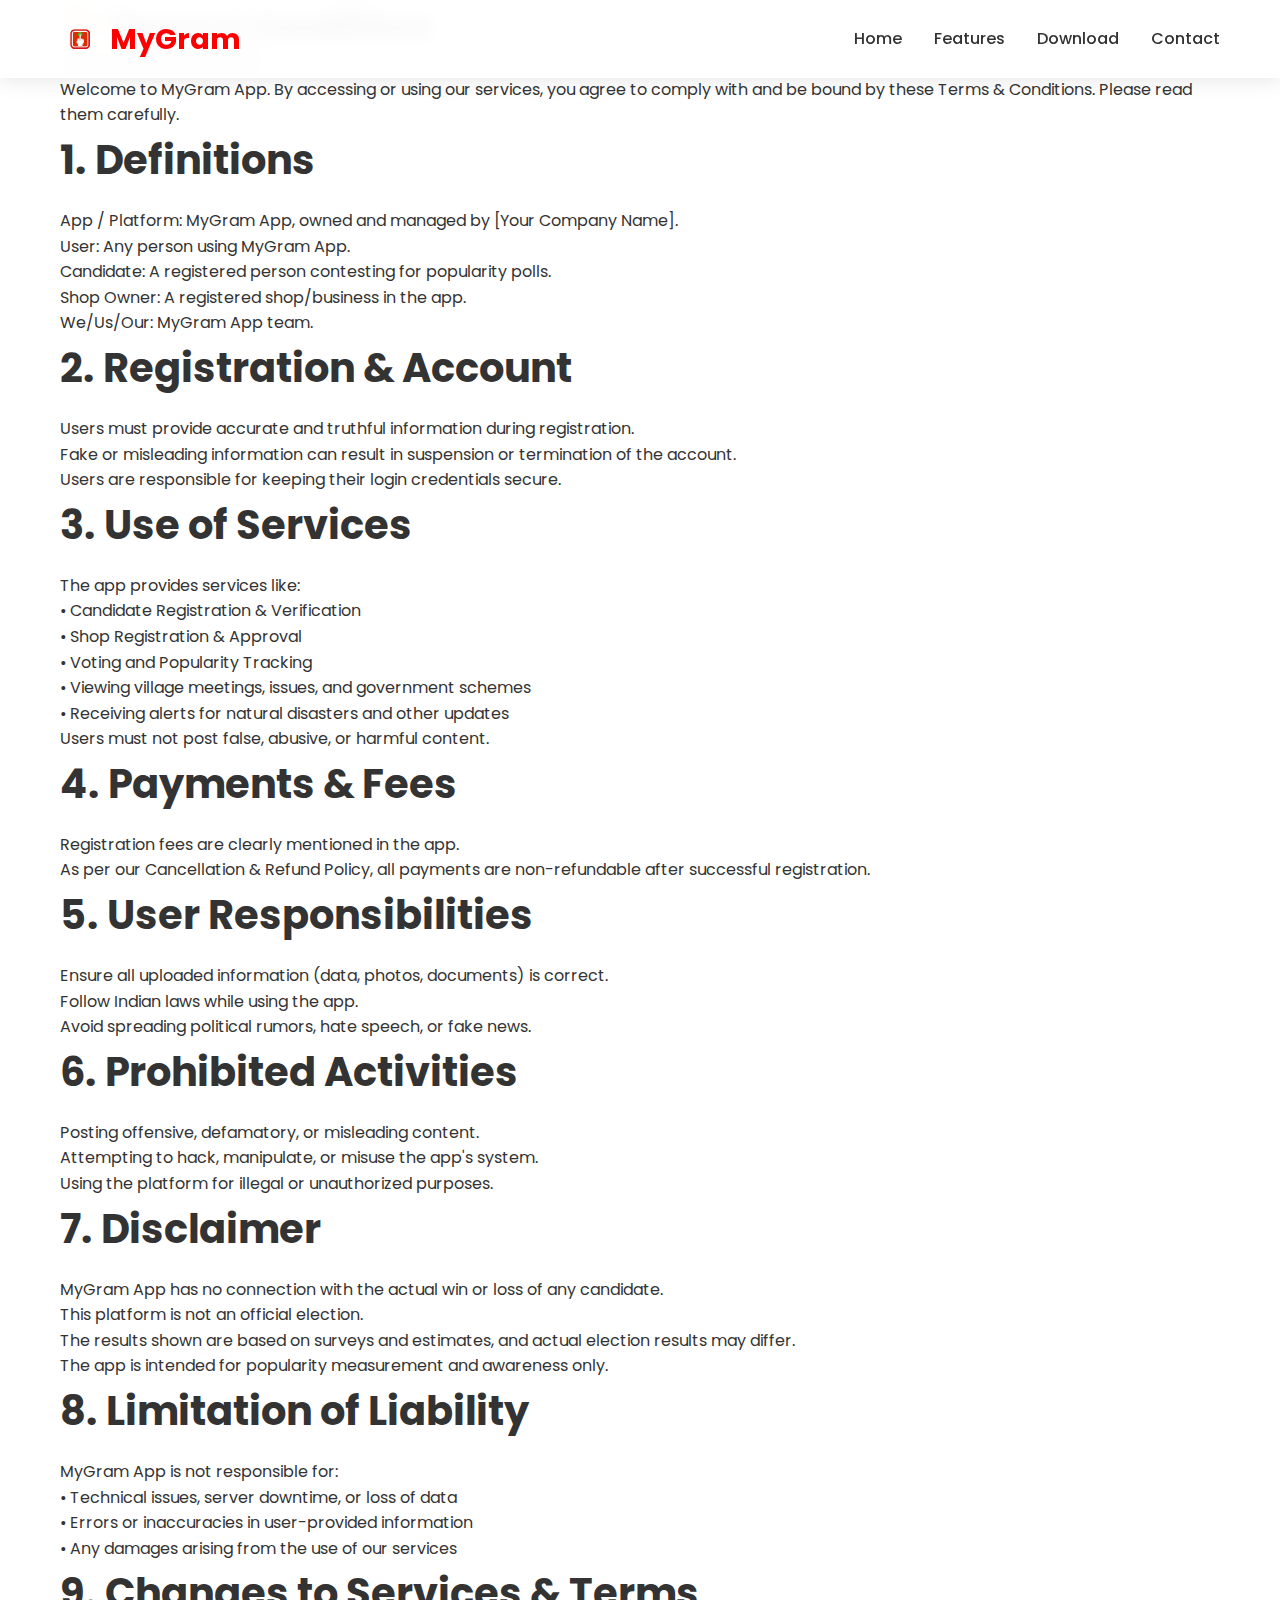
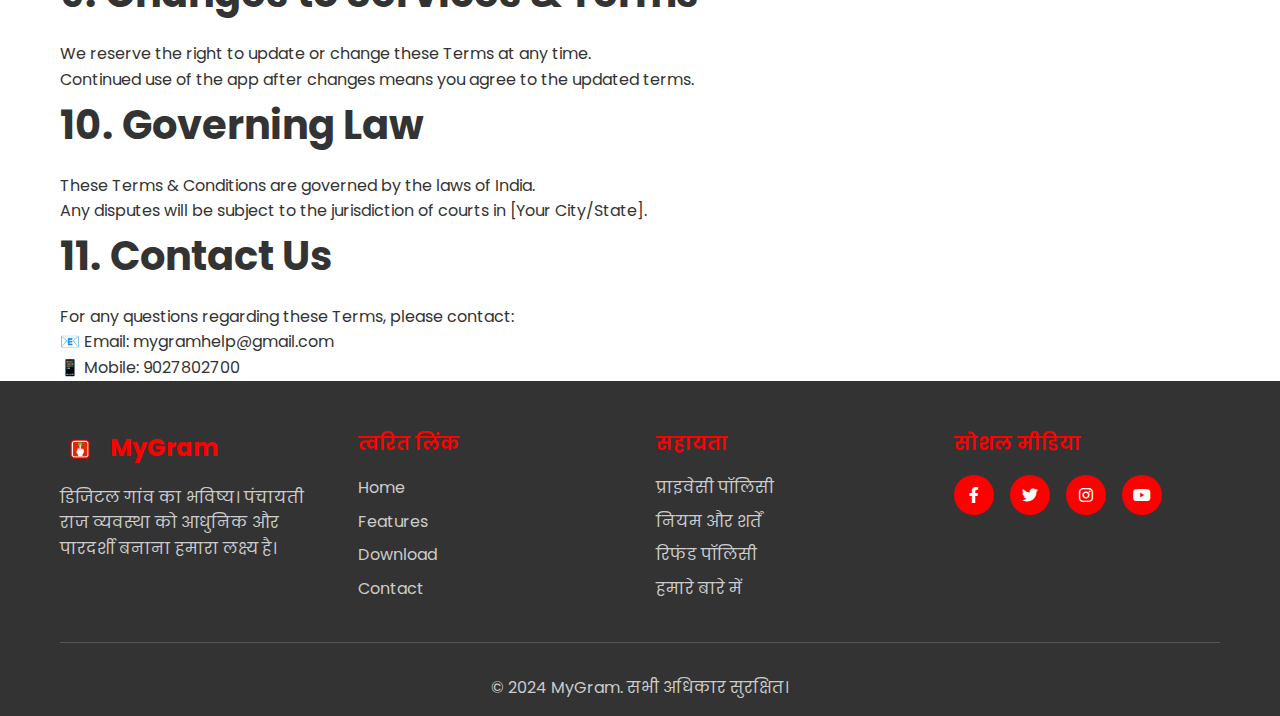
<file: terms-conditions.html>
<!DOCTYPE html>
<html lang="hi">
<head>
    <meta charset="UTF-8">
    <meta name="viewport" content="width=device-width, initial-scale=1.0">
    <title>Terms & Conditions - MyGram</title>
    <link rel="stylesheet" href="styles.css">
    <link href="https://cdnjs.cloudflare.com/ajax/libs/font-awesome/6.0.0/css/all.min.css" rel="stylesheet">
    <link href="https://fonts.googleapis.com/css2?family=Poppins:wght@300;400;500;600;700&display=swap" rel="stylesheet">
</head>
<body>
    <!-- Header -->
    <header class="header">
        <nav class="navbar">
            <div class="nav-container">
                <div class="nav-logo">
                    <img src="assets/logo.png" alt="MyGram Logo" class="logo-img">
                    <span class="logo-text">MyGram</span>
                </div>
                <ul class="nav-menu">
                    <li class="nav-item">
                        <a href="index.html" class="nav-link">Home</a>
                    </li>
                    <li class="nav-item">
                        <a href="index.html#features" class="nav-link">Features</a>
                    </li>
                    <li class="nav-item">
                        <a href="index.html#download" class="nav-link">Download</a>
                    </li>
                    <li class="nav-item">
                        <a href="index.html#contact" class="nav-link">Contact</a>
                    </li>
                </ul>
                <div class="hamburger">
                    <span class="bar"></span>
                    <span class="bar"></span>
                    <span class="bar"></span>
                </div>
            </div>
        </nav>
    </header>

    <!-- Terms & Conditions Content -->
    <section class="policy-section">
        <div class="container">
            <div class="policy-content">
                <h1 class="policy-title">📜 Terms & Conditions</h1>
                <p class="policy-intro">Last Updated: 18 Aug 2025</p>
                <p class="policy-intro">Welcome to MyGram App. By accessing or using our services, you agree to comply with and be bound by these Terms & Conditions. Please read them carefully.</p>

                <div class="policy-section-item">
                    <h2 class="section-title">1. Definitions</h2>
                    <div class="section-content">
                        <p>App / Platform: MyGram App, owned and managed by [Your Company Name].</p>
                        <p>User: Any person using MyGram App.</p>
                        <p>Candidate: A registered person contesting for popularity polls.</p>
                        <p>Shop Owner: A registered shop/business in the app.</p>
                        <p>We/Us/Our: MyGram App team.</p>
                    </div>
                </div>

                <div class="policy-section-item">
                    <h2 class="section-title">2. Registration & Account</h2>
                    <div class="section-content">
                        <p>Users must provide accurate and truthful information during registration.</p>
                        <p>Fake or misleading information can result in suspension or termination of the account.</p>
                        <p>Users are responsible for keeping their login credentials secure.</p>
                    </div>
                </div>

                <div class="policy-section-item">
                    <h2 class="section-title">3. Use of Services</h2>
                    <div class="section-content">
                        <p>The app provides services like:</p>
                        <p>• Candidate Registration & Verification</p>
                        <p>• Shop Registration & Approval</p>
                        <p>• Voting and Popularity Tracking</p>
                        <p>• Viewing village meetings, issues, and government schemes</p>
                        <p>• Receiving alerts for natural disasters and other updates</p>
                        <p>Users must not post false, abusive, or harmful content.</p>
                    </div>
                </div>

                <div class="policy-section-item">
                    <h2 class="section-title">4. Payments & Fees</h2>
                    <div class="section-content">
                        <p>Registration fees are clearly mentioned in the app.</p>
                        <p>As per our Cancellation & Refund Policy, all payments are non-refundable after successful registration.</p>
                    </div>
                </div>

                <div class="policy-section-item">
                    <h2 class="section-title">5. User Responsibilities</h2>
                    <div class="section-content">
                        <p>Ensure all uploaded information (data, photos, documents) is correct.</p>
                        <p>Follow Indian laws while using the app.</p>
                        <p>Avoid spreading political rumors, hate speech, or fake news.</p>
                    </div>
                </div>

                <div class="policy-section-item">
                    <h2 class="section-title">6. Prohibited Activities</h2>
                    <div class="section-content">
                        <p>Posting offensive, defamatory, or misleading content.</p>
                        <p>Attempting to hack, manipulate, or misuse the app's system.</p>
                        <p>Using the platform for illegal or unauthorized purposes.</p>
                    </div>
                </div>

                <div class="policy-section-item">
                    <h2 class="section-title">7. Disclaimer</h2>
                    <div class="section-content">
                        <p>MyGram App has no connection with the actual win or loss of any candidate.</p>
                        <p>This platform is not an official election.</p>
                        <p>The results shown are based on surveys and estimates, and actual election results may differ.</p>
                        <p>The app is intended for popularity measurement and awareness only.</p>
                    </div>
                </div>

                <div class="policy-section-item">
                    <h2 class="section-title">8. Limitation of Liability</h2>
                    <div class="section-content">
                        <p>MyGram App is not responsible for:</p>
                        <p>• Technical issues, server downtime, or loss of data</p>
                        <p>• Errors or inaccuracies in user-provided information</p>
                        <p>• Any damages arising from the use of our services</p>
                    </div>
                </div>

                <div class="policy-section-item">
                    <h2 class="section-title">9. Changes to Services & Terms</h2>
                    <div class="section-content">
                        <p>We reserve the right to update or change these Terms at any time.</p>
                        <p>Continued use of the app after changes means you agree to the updated terms.</p>
                    </div>
                </div>

                <div class="policy-section-item">
                    <h2 class="section-title">10. Governing Law</h2>
                    <div class="section-content">
                        <p>These Terms & Conditions are governed by the laws of India.</p>
                        <p>Any disputes will be subject to the jurisdiction of courts in [Your City/State].</p>
                    </div>
                </div>

                <div class="policy-section-item">
                    <h2 class="section-title">11. Contact Us</h2>
                    <div class="section-content">
                        <p>For any questions regarding these Terms, please contact:</p>
                        <p>📧 Email: mygramhelp@gmail.com</p>
                        <p>📱 Mobile: 9027802700</p>
                    </div>
                </div>
            </div>
        </div>
    </section>

    <!-- Footer -->
    <footer class="footer">
        <div class="container">
            <div class="footer-content">
                <div class="footer-section">
                    <div class="footer-logo">
                        <img src="assets/logo.png" alt="MyGram Logo" class="footer-logo-img">
                        <span class="footer-logo-text">MyGram</span>
                    </div>
                    <p class="footer-description">
                        डिजिटल गांव का भविष्य। पंचायती राज व्यवस्था को 
                        आधुनिक और पारदर्शी बनाना हमारा लक्ष्य है।
                    </p>
                </div>
                
                <div class="footer-section">
                    <h4 class="footer-title">त्वरित लिंक</h4>
                    <ul class="footer-links">
                        <li><a href="index.html">Home</a></li>
                        <li><a href="index.html#features">Features</a></li>
                        <li><a href="index.html#download">Download</a></li>
                        <li><a href="index.html#contact">Contact</a></li>
                    </ul>
                </div>
                
                <div class="footer-section">
                    <h4 class="footer-title">सहायता</h4>
                    <ul class="footer-links">
                        <li><a href="privacy-policy.html">प्राइवेसी पॉलिसी</a></li>
                        <li><a href="terms-conditions.html">नियम और शर्तें</a></li>
                        <li><a href="refund-policy.html">रिफंड पॉलिसी</a></li>
                        <li><a href="about-us.html">हमारे बारे में</a></li>
                    </ul>
                </div>
                
                <div class="footer-section">
                    <h4 class="footer-title">सोशल मीडिया</h4>
                    <div class="social-links">
                        <a href="#" class="social-link">
                            <i class="fab fa-facebook-f"></i>
                        </a>
                        <a href="#" class="social-link">
                            <i class="fab fa-twitter"></i>
                        </a>
                        <a href="#" class="social-link">
                            <i class="fab fa-instagram"></i>
                        </a>
                        <a href="#" class="social-link">
                            <i class="fab fa-youtube"></i>
                        </a>
                    </div>
                </div>
            </div>
            
            <div class="footer-bottom">
                <p>&copy; 2024 MyGram. सभी अधिकार सुरक्षित।</p>
            </div>
        </div>
    </footer>

    <script src="script.js"></script>
</body>
</html>
</file>
<file: styles.css>
/* Reset and Base Styles */
* {
    margin: 0;
    padding: 0;
    box-sizing: border-box;
}

body {
    font-family: 'Poppins', sans-serif;
    line-height: 1.6;
    color: #333;
    overflow-x: hidden;
}

.container {
    max-width: 1200px;
    margin: 0 auto;
    padding: 0 20px;
}

/* Header Styles */
.header {
    position: fixed;
    top: 0;
    width: 100%;
    background: rgba(255, 255, 255, 0.95);
    backdrop-filter: blur(10px);
    z-index: 1000;
    box-shadow: 0 2px 20px rgba(0, 0, 0, 0.1);
}

.navbar {
    padding: 1rem 0;
}

.nav-container {
    max-width: 1200px;
    margin: 0 auto;
    padding: 0 20px;
    display: flex;
    justify-content: space-between;
    align-items: center;
}

.nav-logo {
    display: flex;
    align-items: center;
    gap: 10px;
}

.logo-img {
    width: 40px;
    height: 40px;
    border-radius: 8px;
}

.logo-text {
    font-size: 1.8rem;
    font-weight: 700;
    color: #FF0000;
}

.nav-menu {
    display: flex;
    list-style: none;
    gap: 2rem;
}

.nav-link {
    text-decoration: none;
    color: #333;
    font-weight: 500;
    transition: color 0.3s ease;
    position: relative;
}

.nav-link:hover {
    color: #FF0000;
}

.nav-link::after {
    content: '';
    position: absolute;
    bottom: -5px;
    left: 0;
    width: 0;
    height: 2px;
    background: #FF0000;
    transition: width 0.3s ease;
}

.nav-link:hover::after {
    width: 100%;
}

.hamburger {
    display: none;
    flex-direction: column;
    cursor: pointer;
}

.bar {
    width: 25px;
    height: 3px;
    background: #333;
    margin: 3px 0;
    transition: 0.3s;
}

/* Hero Section */
.hero {
    min-height: 100vh;
    display: flex;
    align-items: center;
    background: linear-gradient(135deg, #FF0000 0%, #C62828 100%);
    color: white;
    padding-top: 80px;
}

.hero-container {
    max-width: 1200px;
    margin: 0 auto;
    padding: 0 20px;
    display: grid;
    grid-template-columns: 1fr 1fr;
    gap: 4rem;
    align-items: center;
}

.hero-title {
    font-size: 4rem;
    font-weight: 700;
    margin-bottom: 1rem;
    background: linear-gradient(45deg, #fff, #ffeb3b);
    -webkit-background-clip: text;
    -webkit-text-fill-color: transparent;
    background-clip: text;
}

.hero-subtitle {
    font-size: 1.8rem;
    font-weight: 600;
    margin-bottom: 1.5rem;
    color: #ffeb3b;
}

.hero-description {
    font-size: 1.1rem;
    margin-bottom: 2.5rem;
    line-height: 1.8;
    opacity: 0.9;
}

.hero-buttons {
    display: flex;
    gap: 1rem;
    flex-wrap: wrap;
}

.btn {
    display: inline-flex;
    align-items: center;
    gap: 0.5rem;
    padding: 1rem 2rem;
    text-decoration: none;
    border-radius: 50px;
    font-weight: 600;
    transition: all 0.3s ease;
    border: none;
    cursor: pointer;
    font-size: 1rem;
}

.btn-primary {
    background: #fff;
    color: #FF0000;
}

.btn-primary:hover {
    background: #f0f0f0;
    transform: translateY(-2px);
    box-shadow: 0 10px 30px rgba(0, 0, 0, 0.2);
}

.btn-secondary {
    background: transparent;
    color: #fff;
    border: 2px solid #fff;
}

.btn-secondary:hover {
    background: #fff;
    color: #FF0000;
    transform: translateY(-2px);
}

.hero-image {
    display: flex;
    justify-content: center;
    align-items: center;
}

.phone-mockup {
    max-width: 100%;
    height: auto;
    filter: drop-shadow(0 20px 40px rgba(0, 0, 0, 0.3));
    animation: float 3s ease-in-out infinite;
}

@keyframes float {
    0%, 100% { transform: translateY(0px); }
    50% { transform: translateY(-20px); }
}

/* Section Styles */
.section-header {
    text-align: center;
    margin-bottom: 4rem;
}

.section-title {
    font-size: 2.5rem;
    font-weight: 700;
    color: #333;
    margin-bottom: 1rem;
}

.section-subtitle {
    font-size: 1.1rem;
    color: #666;
    max-width: 600px;
    margin: 0 auto;
}

/* Features Section */
.features {
    padding: 6rem 0;
    background: #f8f9fa;
}

.features-grid {
    display: grid;
    grid-template-columns: repeat(auto-fit, minmax(350px, 1fr));
    gap: 2rem;
}

.feature-card {
    background: #fff;
    padding: 2.5rem;
    border-radius: 20px;
    text-align: center;
    box-shadow: 0 10px 30px rgba(0, 0, 0, 0.1);
    transition: all 0.3s ease;
    border: 1px solid #e9ecef;
}

.feature-card:hover {
    transform: translateY(-10px);
    box-shadow: 0 20px 40px rgba(0, 0, 0, 0.15);
}

.feature-icon {
    width: 80px;
    height: 80px;
    background: linear-gradient(135deg, #FF0000, #C62828);
    border-radius: 50%;
    display: flex;
    align-items: center;
    justify-content: center;
    margin: 0 auto 1.5rem;
    color: #fff;
    font-size: 2rem;
}

.feature-title {
    font-size: 1.3rem;
    font-weight: 600;
    margin-bottom: 1rem;
    color: #333;
}

.feature-description {
    color: #666;
    line-height: 1.7;
}

/* Screenshots Section */
.screenshots {
    padding: 6rem 0;
    background: #fff;
}

.screenshots-slider {
    display: grid;
    grid-template-columns: repeat(auto-fit, minmax(250px, 1fr));
    gap: 2rem;
    margin-top: 3rem;
}

.screenshot-item {
    text-align: center;
}

.screenshot-img {
    width: 100%;
    max-width: 250px;
    height: auto;
    border-radius: 20px;
    box-shadow: 0 15px 35px rgba(0, 0, 0, 0.1);
    transition: transform 0.3s ease;
}

.screenshot-img:hover {
    transform: scale(1.05);
}

.screenshot-item h4 {
    margin-top: 1rem;
    font-size: 1.1rem;
    color: #333;
}

/* Download Section */
.download {
    padding: 6rem 0;
    background: linear-gradient(135deg, #FF0000 0%, #C62828 100%);
    color: #fff;
}

.download-content {
    display: grid;
    grid-template-columns: 1fr 1fr;
    gap: 4rem;
    align-items: center;
}

.download-title {
    font-size: 2.5rem;
    font-weight: 700;
    margin-bottom: 1.5rem;
}

.download-description {
    font-size: 1.1rem;
    line-height: 1.8;
    margin-bottom: 2rem;
    opacity: 0.9;
}

.download-stats {
    display: flex;
    gap: 2rem;
    margin-bottom: 2rem;
}

.stat-item {
    text-align: center;
}

.stat-number {
    display: block;
    font-size: 2rem;
    font-weight: 700;
    color: #ffeb3b;
}

.stat-label {
    font-size: 0.9rem;
    opacity: 0.8;
}

.download-buttons {
    display: flex;
    flex-direction: column;
    gap: 1rem;
}

.download-btn {
    display: flex;
    align-items: center;
    gap: 1rem;
    background: #fff;
    color: #333;
    padding: 1rem 1.5rem;
    border-radius: 15px;
    text-decoration: none;
    transition: all 0.3s ease;
    box-shadow: 0 5px 15px rgba(0, 0, 0, 0.1);
}

.download-btn:hover {
    transform: translateY(-3px);
    box-shadow: 0 10px 25px rgba(0, 0, 0, 0.2);
}

.download-icon {
    font-size: 2rem;
    color: #FF0000;
}

.download-info {
    display: flex;
    flex-direction: column;
}

.download-text-small {
    font-size: 0.9rem;
    color: #666;
}

.download-text-large {
    font-size: 1.1rem;
    font-weight: 600;
    color: #333;
}

.apk-download {
    background: linear-gradient(135deg, #4CAF50, #45a049);
    color: #fff;
}

.apk-download .download-text-small,
.apk-download .download-text-large {
    color: #fff;
}

.apk-download .download-icon {
    color: #fff;
}

.playstore-btn {
    opacity: 0.7;
    cursor: not-allowed;
}

/* How it Works Section */
.how-it-works {
    padding: 6rem 0;
    background: #f8f9fa;
}

.steps-container {
    display: grid;
    grid-template-columns: repeat(auto-fit, minmax(300px, 1fr));
    gap: 3rem;
    margin-top: 3rem;
}

.step-item {
    display: flex;
    align-items: flex-start;
    gap: 1.5rem;
}

.step-number {
    width: 60px;
    height: 60px;
    background: linear-gradient(135deg, #FF0000, #C62828);
    color: #fff;
    border-radius: 50%;
    display: flex;
    align-items: center;
    justify-content: center;
    font-size: 1.5rem;
    font-weight: 700;
    flex-shrink: 0;
}

.step-content h3 {
    font-size: 1.3rem;
    font-weight: 600;
    margin-bottom: 0.5rem;
    color: #333;
}

.step-content p {
    color: #666;
    line-height: 1.6;
}

/* Contact Section */
.contact {
    padding: 6rem 0;
    background: #fff;
}

.contact-content {
    display: grid;
    grid-template-columns: 1fr 1fr;
    gap: 4rem;
    margin-top: 3rem;
}

.contact-item {
    display: flex;
    align-items: center;
    gap: 1rem;
    margin-bottom: 2rem;
}

.contact-icon {
    width: 50px;
    height: 50px;
    background: linear-gradient(135deg, #FF0000, #C62828);
    color: #fff;
    border-radius: 50%;
    display: flex;
    align-items: center;
    justify-content: center;
    font-size: 1.2rem;
}

.contact-details h4 {
    font-size: 1.1rem;
    font-weight: 600;
    margin-bottom: 0.25rem;
    color: #333;
}

.contact-details p {
    color: #666;
}

.contact-form {
    background: #f8f9fa;
    padding: 2rem;
    border-radius: 15px;
}

.form-group {
    margin-bottom: 1.5rem;
}

.form-group input,
.form-group textarea {
    width: 100%;
    padding: 1rem;
    border: 2px solid #e9ecef;
    border-radius: 10px;
    font-size: 1rem;
    transition: border-color 0.3s ease;
    font-family: inherit;
}

.form-group input:focus,
.form-group textarea:focus {
    outline: none;
    border-color: #FF0000;
}

.form-group textarea {
    resize: vertical;
    min-height: 120px;
}

/* Footer */
.footer {
    background: #333;
    color: #fff;
    padding: 3rem 0 1rem;
}

.footer-content {
    display: grid;
    grid-template-columns: repeat(auto-fit, minmax(250px, 1fr));
    gap: 2rem;
    margin-bottom: 2rem;
}

.footer-logo {
    display: flex;
    align-items: center;
    gap: 10px;
    margin-bottom: 1rem;
}

.footer-logo-img {
    width: 40px;
    height: 40px;
    border-radius: 8px;
}

.footer-logo-text {
    font-size: 1.5rem;
    font-weight: 700;
    color: #FF0000;
}

.footer-description {
    color: #ccc;
    line-height: 1.6;
}

.footer-title {
    font-size: 1.2rem;
    font-weight: 600;
    margin-bottom: 1rem;
    color: #FF0000;
}

.footer-links {
    list-style: none;
}

.footer-links li {
    margin-bottom: 0.5rem;
}

.footer-links a {
    color: #ccc;
    text-decoration: none;
    transition: color 0.3s ease;
}

.footer-links a:hover {
    color: #FF0000;
}

.social-links {
    display: flex;
    gap: 1rem;
}

.social-link {
    width: 40px;
    height: 40px;
    background: #FF0000;
    color: #fff;
    border-radius: 50%;
    display: flex;
    align-items: center;
    justify-content: center;
    text-decoration: none;
    transition: all 0.3s ease;
}

.social-link:hover {
    background: #C62828;
    transform: translateY(-2px);
}

.footer-bottom {
    text-align: center;
    padding-top: 2rem;
    border-top: 1px solid #555;
    color: #ccc;
}

/* Responsive Design */
@media (max-width: 768px) {
    .hamburger {
        display: flex;
    }
    
    .nav-menu {
        position: fixed;
        left: -100%;
        top: 70px;
        flex-direction: column;
        background-color: white;
        width: 100%;
        text-align: center;
        transition: 0.3s;
        box-shadow: 0 10px 27px rgba(0, 0, 0, 0.05);
        padding: 2rem 0;
    }
    
    .nav-menu.active {
        left: 0;
    }
    
    .hero-container {
        grid-template-columns: 1fr;
        text-align: center;
        gap: 2rem;
    }
    
    .hero-title {
        font-size: 2.5rem;
    }
    
    .hero-subtitle {
        font-size: 1.3rem;
    }
    
    .download-content {
        grid-template-columns: 1fr;
        text-align: center;
    }
    
    .contact-content {
        grid-template-columns: 1fr;
    }
    
    .features-grid {
        grid-template-columns: 1fr;
    }
    
    .screenshots-slider {
        grid-template-columns: repeat(auto-fit, minmax(200px, 1fr));
    }
    
    .steps-container {
        grid-template-columns: 1fr;
    }
    
    .download-stats {
        justify-content: center;
    }
}

@media (max-width: 480px) {
    .hero-title {
        font-size: 2rem;
    }
    
    .section-title {
        font-size: 2rem;
    }
    
    .feature-card {
        padding: 1.5rem;
    }
    
    .btn {
        padding: 0.8rem 1.5rem;
        font-size: 0.9rem;
    }
    
    .download-btn {
        padding: 0.8rem 1rem;
    }
}

/* Smooth Scrolling */
html {
    scroll-behavior: smooth;
}

/* Loading Animation */
.loading {
    opacity: 0;
    animation: fadeIn 0.6s ease-in-out forwards;
}

@keyframes fadeIn {
    from { opacity: 0; transform: translateY(30px); }
    to { opacity: 1; transform: translateY(0); }
}
</file>
